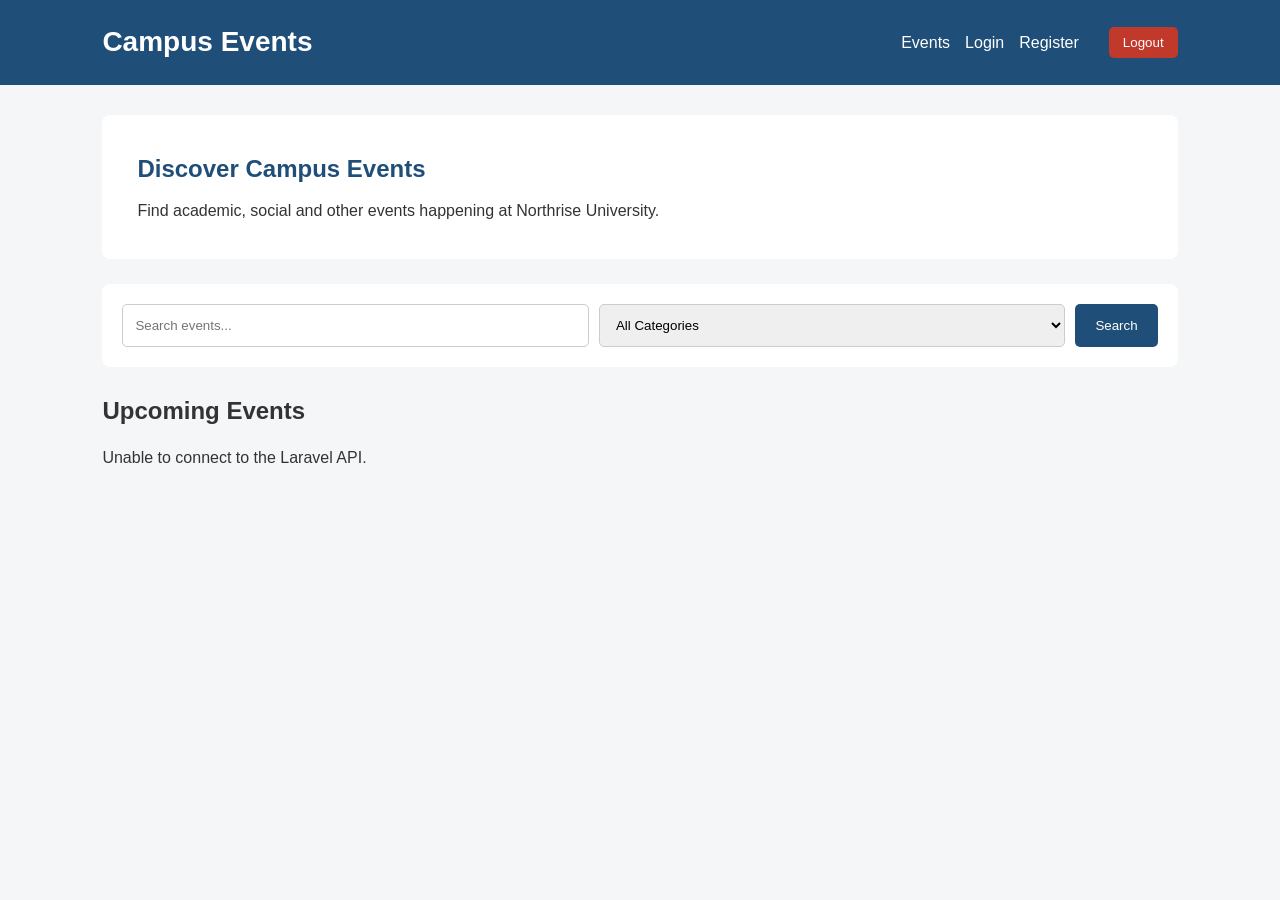
<file: public/frontend/index.html>
<!DOCTYPE html>
<html lang="en">

<head>
    <meta charset="UTF-8">
    <meta name="viewport" content="width=device-width, initial-scale=1.0">

    <title>Campus Events</title>

    <link rel="stylesheet" href="style.css">
</head>

<body>

    <header>

        <h1>Campus Events</h1>

        <nav>
            <a href="index.html">Events</a>
            <a href="login.html">Login</a>
            <a href="register.html">Register</a>

            <span id="userInfo"></span>

            <button onclick="logout()">Logout</button>
        </nav>

    </header>


    <main>

        <section class="hero">

            <h2>Discover Campus Events</h2>

            <p>
                Find academic, social and other events happening
                at Northrise University.
            </p>

        </section>


        <section class="filters">

            <input
                type="text"
                id="search"
                placeholder="Search events..."
            >

            <select id="category">

                <option value="">
                    All Categories
                </option>

            </select>

            <button onclick="loadEvents()">
                Search
            </button>

        </section>


        <section>

            <h2>Upcoming Events</h2>

            <div id="events" class="events-container">

                <p>Loading events...</p>

            </div>

        </section>

    </main>


    <script src="app.js"></script>

</body>

</html>
</file>
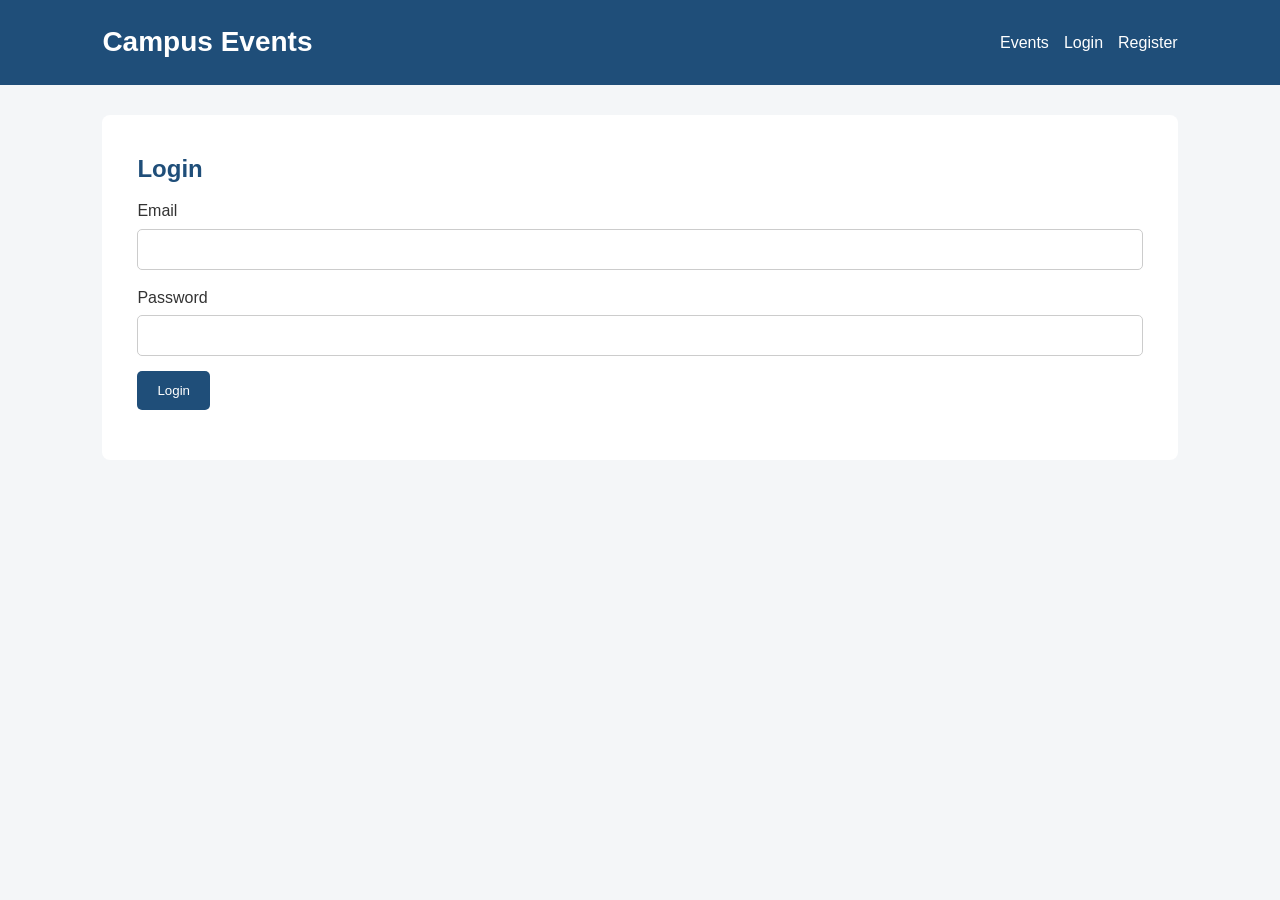
<file: public/frontend/login.html>
<!DOCTYPE html>
<html lang="en">

<head>

    <meta charset="UTF-8">

    <meta
        name="viewport"
        content="width=device-width, initial-scale=1.0"
    >

    <title>Login - Campus Events</title>

    <link rel="stylesheet" href="style.css">

</head>

<body>

    <header>

        <h1>Campus Events</h1>

        <nav>

            <a href="index.html">
                Events
            </a>

            <a href="login.html">
                Login
            </a>

            <a href="register.html">
                Register
            </a>

        </nav>

    </header>


    <main>

        <section class="hero">

            <h2>Login</h2>


            <form id="loginForm">

                <p>

                    <label for="email">
                        Email
                    </label>

                    <br>

                    <input
                        type="email"
                        id="email"
                        required
                    >

                </p>


                <p>

                    <label for="password">
                        Password
                    </label>

                    <br>

                    <input
                        type="password"
                        id="password"
                        required
                    >

                </p>


                <button type="submit">
                    Login
                </button>

            </form>


            <p id="message"></p>

        </section>

    </main>


    <script>

        const API_URL =
            "https://campus-events-api-production.up.railway.app/api";


        document
            .getElementById("loginForm")
            .addEventListener(
                "submit",
                async function(event) {

                    event.preventDefault();


                    const email =
                        document.getElementById("email").value;

                    const password =
                        document.getElementById("password").value;


                    try {

                        const response =
                            await fetch(
                                `${API_URL}/login`,
                                {

                                    method: "POST",

                                    headers: {

                                        "Content-Type":
                                            "application/json",

                                        "Accept":
                                            "application/json"

                                    },

                                    body: JSON.stringify({

                                        email: email,

                                        password: password

                                    })

                                }
                            );


                        const result =
                            await response.json();


                        if (!response.ok) {

                            document
                                .getElementById("message")
                                .textContent =
                                result.message ||
                                "Login failed.";

                            return;

                        }


                        localStorage.setItem(
                            "token",
                            result.token
                        );


                        localStorage.setItem(
                            "user",
                            JSON.stringify(result.user)
                        );


                        document
                            .getElementById("message")
                            .textContent =
                            "Login successful!";


                        setTimeout(
                            function() {

                                window.location.href =
                                    "index.html";

                            },
                            1000
                        );


                    } catch (error) {

                        console.error(error);


                        document
                            .getElementById("message")
                            .textContent =
                            "Unable to connect to the Laravel API.";

                    }

                }
            );

    </script>

</body>

</html>
</file>
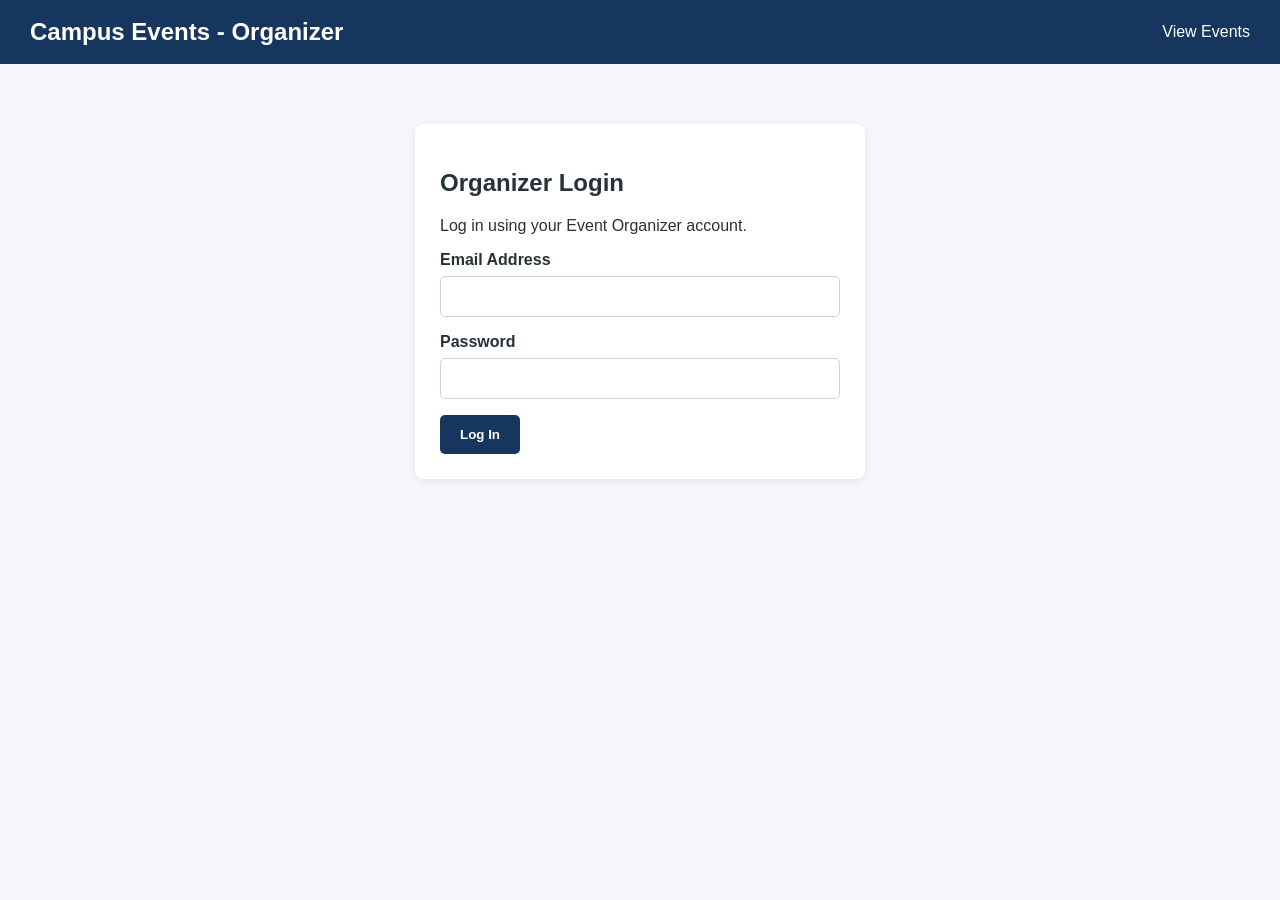
<file: public/frontend/organizer.html>
<!DOCTYPE html>
<html lang="en">
<head>
    <meta charset="UTF-8">
    <meta name="viewport" content="width=device-width, initial-scale=1.0">
    <title>Organizer Dashboard - Campus Events</title>

    <style>
        * {
            box-sizing: border-box;
        }

        body {
            margin: 0;
            font-family: Arial, sans-serif;
            background: #f4f6f9;
            color: #263238;
        }

        header {
            background: #17365d;
            color: white;
            padding: 18px 30px;
            display: flex;
            justify-content: space-between;
            align-items: center;
            flex-wrap: wrap;
            gap: 15px;
        }

        header h2 {
            margin: 0;
        }

        header a {
            color: white;
            text-decoration: none;
            margin-left: 18px;
        }

        .container {
            max-width: 1150px;
            margin: 30px auto;
            padding: 0 20px;
        }

        .panel {
            background: white;
            padding: 25px;
            border-radius: 8px;
            box-shadow: 0 2px 8px rgba(0,0,0,0.07);
            margin-bottom: 20px;
        }

        .login-panel {
            max-width: 450px;
            margin: 60px auto;
        }

        .form-group {
            margin-bottom: 16px;
        }

        label {
            display: block;
            margin-bottom: 7px;
            font-weight: bold;
        }

        input, select, textarea {
            width: 100%;
            padding: 11px;
            border: 1px solid #ccd2d9;
            border-radius: 5px;
            font-size: 15px;
        }

        textarea {
            min-height: 100px;
            resize: vertical;
        }

        .primary-button {
            background: #17365d;
            color: white;
            padding: 12px 20px;
            border: none;
            border-radius: 5px;
            cursor: pointer;
            font-weight: bold;
        }

        .primary-button:disabled {
            opacity: 0.6;
            cursor: not-allowed;
        }

        .message {
            margin: 15px 0;
            font-weight: bold;
        }

        .success {
            color: green;
        }

        .error {
            color: #c62828;
        }

        .navigation {
            display: flex;
            gap: 10px;
            flex-wrap: wrap;
            margin-bottom: 25px;
        }

        .navigation button {
            padding: 12px 18px;
            border: none;
            background: #dce4ee;
            color: #17365d;
            border-radius: 5px;
            cursor: pointer;
            font-weight: bold;
        }

        .navigation button.active {
            background: #17365d;
            color: white;
        }

        .stats {
            display: grid;
            grid-template-columns: repeat(auto-fit, minmax(180px, 1fr));
            gap: 18px;
        }

        .stat-card {
            background: #eef3f9;
            padding: 22px;
            border-radius: 8px;
        }

        .stat-card h3 {
            margin: 0 0 10px;
            font-size: 15px;
        }

        .stat-card p {
            margin: 0;
            font-size: 28px;
            font-weight: bold;
            color: #17365d;
        }

        .form-grid {
            display: grid;
            grid-template-columns: 1fr 1fr;
            gap: 15px;
        }

        .form-group.full {
            grid-column: 1 / -1;
        }

        .table-wrapper {
            overflow-x: auto;
        }

        table {
            width: 100%;
            border-collapse: collapse;
            min-width: 600px;
        }

        th, td {
            text-align: left;
            padding: 12px;
            border-bottom: 1px solid #e2e6ea;
        }

        th {
            background: #eef3f9;
        }

        .dashboard-section[hidden],
        #dashboardArea[hidden],
        #loginArea[hidden] {
            display: none;
        }

        @media (max-width: 650px) {
            header {
                padding: 18px;
            }

            .form-grid {
                grid-template-columns: 1fr;
            }

            .form-group.full {
                grid-column: auto;
            }

            .panel {
                padding: 17px;
            }
        }
    </style>
</head>

<body>

<header>
    <h2>Campus Events - Organizer</h2>

    <nav>
        <a href="https://2407419-create.github.io/">
            View Events
        </a>

        <a href="#" id="logoutLink" hidden>
            Logout
        </a>
    </nav>
</header>


<!-- ORGANIZER LOGIN -->

<div class="container" id="loginArea" hidden>

    <div class="panel login-panel">

        <h2>Organizer Login</h2>

        <p>Log in using your Event Organizer account.</p>

        <div id="loginMessage" class="message"></div>

        <form id="loginForm">

            <div class="form-group">
                <label for="loginEmail">Email Address</label>

                <input
                    type="email"
                    id="loginEmail"
                    required
                    autocomplete="username"
                >
            </div>

            <div class="form-group">
                <label for="loginPassword">Password</label>

                <input
                    type="password"
                    id="loginPassword"
                    required
                    autocomplete="current-password"
                >
            </div>

            <button
                type="submit"
                id="loginButton"
                class="primary-button"
            >
                Log In
            </button>

        </form>

    </div>

</div>


<!-- ORGANIZER DASHBOARD -->

<div class="container" id="dashboardArea" hidden>

    <div class="welcome">
        <h2>Organizer Dashboard</h2>
        <p id="welcome">Loading organizer information...</p>
    </div>

    <div class="navigation">

        <button class="active" data-section="overview">
            Overview
        </button>

        <button data-section="myEvents">
            My Events
        </button>

        <button data-section="createEvent">
            Create Event
        </button>

        <button data-section="registrations">
            Manage Registrations
        </button>

    </div>


    <!-- OVERVIEW -->

    <section id="overview" class="dashboard-section">

        <div class="panel">

            <h3>Dashboard Overview</h3>

            <div class="stats">

                <div class="stat-card">
                    <h3>Total Events</h3>
                    <p id="totalEvents">0</p>
                </div>

                <div class="stat-card">
                    <h3>Upcoming Events</h3>
                    <p id="upcomingEvents">0</p>
                </div>

                <div class="stat-card">
                    <h3>Total Registrations</h3>
                    <p id="totalRegistrations">0</p>
                </div>

            </div>

        </div>

    </section>


    <!-- MY EVENTS -->

    <section id="myEvents" class="dashboard-section" hidden>

        <div class="panel">

            <h3>My Events</h3>

            <p>Events created by your organizer account.</p>

            <div class="table-wrapper">

                <table>

                    <thead>
                        <tr>
                            <th>Title</th>
                            <th>Category</th>
                            <th>Date</th>
                            <th>Venue</th>
                            <th>Status</th>
                        </tr>
                    </thead>

                    <tbody id="eventsTable">
                        <tr>
                            <td colspan="5">Loading events...</td>
                        </tr>
                    </tbody>

                </table>

            </div>

        </div>

    </section>


    <!-- CREATE EVENT -->

    <section id="createEvent" class="dashboard-section" hidden>

        <div class="panel">

            <h3>Create a Campus Event</h3>

            <p>Enter the details of the event you want to organize.</p>

            <div id="eventMessage" class="message"></div>

            <form id="eventForm">

                <div class="form-grid">

                    <div class="form-group full">
                        <label for="title">Event Title</label>

                        <input
                            type="text"
                            id="title"
                            name="title"
                            maxlength="255"
                            required
                        >
                    </div>

                    <div class="form-group full">
                        <label for="description">Description</label>

                        <textarea
                            id="description"
                            name="description"
                            required
                        ></textarea>
                    </div>

                    <div class="form-group">
                        <label for="category_id">Category</label>

                        <select
                            id="category_id"
                            name="category_id"
                            required
                        >
                            <option value="">Loading categories...</option>
                        </select>
                    </div>

                    <div class="form-group">
                        <label for="venue">Venue</label>

                        <input
                            type="text"
                            id="venue"
                            name="venue"
                            required
                        >
                    </div>

                    <div class="form-group">
                        <label for="event_date">Event Date</label>

                        <input
                            type="date"
                            id="event_date"
                            name="event_date"
                            required
                        >
                    </div>

                    <div class="form-group">
                        <label for="registration_deadline">
                            Registration Deadline
                        </label>

                        <input
                            type="date"
                            id="registration_deadline"
                            name="registration_deadline"
                            required
                        >
                    </div>

                    <div class="form-group">
                        <label for="start_time">Start Time</label>

                        <input
                            type="time"
                            id="start_time"
                            name="start_time"
                            required
                        >
                    </div>

                    <div class="form-group">
                        <label for="end_time">End Time</label>

                        <input
                            type="time"
                            id="end_time"
                            name="end_time"
                            required
                        >
                    </div>

                    <div class="form-group">
                        <label for="maximum_capacity">
                            Maximum Capacity
                        </label>

                        <input
                            type="number"
                            id="maximum_capacity"
                            name="maximum_capacity"
                            min="1"
                            required
                        >
                    </div>

                    <div class="form-group">
                        <label for="status">Event Status</label>

                        <select id="status" name="status" required>
                            <option value="Upcoming">Upcoming</option>
                            <option value="Ongoing">Ongoing</option>
                            <option value="Completed">Completed</option>
                            <option value="Cancelled">Cancelled</option>
                        </select>
                    </div>

                </div>

                <button
                    type="submit"
                    id="submitButton"
                    class="primary-button"
                >
                    Create Event
                </button>

            </form>

        </div>

    </section>


    <!-- MANAGE REGISTRATIONS -->

    <section id="registrations" class="dashboard-section" hidden>

        <div class="panel">

            <h3>Manage Registrations</h3>

            <p>Students registered for your events.</p>

            <div class="table-wrapper">

                <table>

                    <thead>
                        <tr>
                            <th>Student</th>
                            <th>Event</th>
                            <th>Registration Status</th>
                        </tr>
                    </thead>

                    <tbody id="registrationsTable">
                        <tr>
                            <td colspan="3">Loading registrations...</td>
                        </tr>
                    </tbody>

                </table>

            </div>

        </div>

    </section>

</div>


<script src="organizer.js"></script>

</body>
</html>
</file>
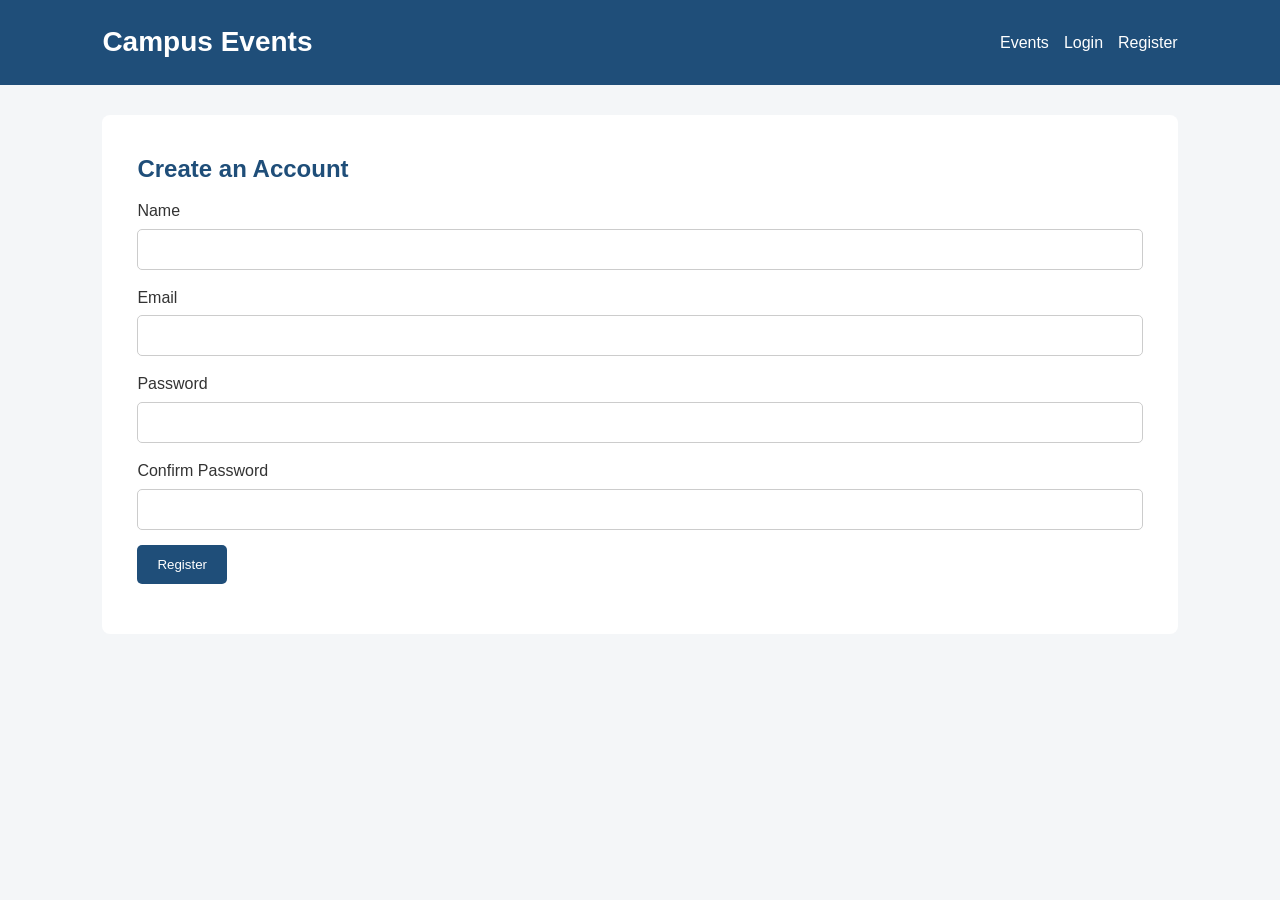
<file: public/frontend/register.html>
<!DOCTYPE html>
<html lang="en">

<head>

    <meta charset="UTF-8">

    <meta
        name="viewport"
        content="width=device-width, initial-scale=1.0"
    >

    <title>Register - Campus Events</title>

    <link rel="stylesheet" href="style.css">

</head>

<body>

    <header>

        <h1>Campus Events</h1>

        <nav>

            <a href="index.html">
                Events
            </a>

            <a href="login.html">
                Login
            </a>

            <a href="register.html">
                Register
            </a>

        </nav>

    </header>


    <main>

        <section class="hero">

            <h2>Create an Account</h2>


            <form id="registerForm">

                <p>

                    <label for="name">
                        Name
                    </label>

                    <br>

                    <input
                        type="text"
                        id="name"
                        required
                    >

                </p>


                <p>

                    <label for="email">
                        Email
                    </label>

                    <br>

                    <input
                        type="email"
                        id="email"
                        required
                    >

                </p>


                <p>

                    <label for="password">
                        Password
                    </label>

                    <br>

                    <input
                        type="password"
                        id="password"
                        required
                    >

                </p>


                <p>

                    <label for="password_confirmation">
                        Confirm Password
                    </label>

                    <br>

                    <input
                        type="password"
                        id="password_confirmation"
                        required
                    >

                </p>


                <button type="submit">
                    Register
                </button>

            </form>


            <p id="message"></p>

        </section>

    </main>


    <script>

        const API_URL =
            "https://campus-events-api-production.up.railway.app/api";


        document
            .getElementById("registerForm")
            .addEventListener(
                "submit",
                async function(event) {

                    event.preventDefault();


                    const name =
                        document.getElementById("name").value;

                    const email =
                        document.getElementById("email").value;

                    const password =
                        document.getElementById("password").value;

                    const passwordConfirmation =
                        document
                            .getElementById(
                                "password_confirmation"
                            )
                            .value;


                    if (
                        password !==
                        passwordConfirmation
                    ) {

                        document
                            .getElementById("message")
                            .textContent =
                            "Passwords do not match.";

                        return;

                    }


                    try {

                        const response =
                            await fetch(
                                `${API_URL}/register`,
                                {

                                    method: "POST",

                                    headers: {

                                        "Content-Type":
                                            "application/json",

                                        "Accept":
                                            "application/json"

                                    },

                                    body: JSON.stringify({

                                        name: name,

                                        email: email,

                                        password: password,

                                        password_confirmation:
                                            passwordConfirmation

                                    })

                                }
                            );


                        const result =
                            await response.json();


                        if (!response.ok) {

                            document
                                .getElementById("message")
                                .textContent =
                                result.message ||
                                "Registration failed.";

                            return;

                        }


                        localStorage.setItem(
                            "token",
                            result.token
                        );


                        localStorage.setItem(
                            "user",
                            JSON.stringify(result.user)
                        );


                        document
                            .getElementById("message")
                            .textContent =
                            "Registration successful!";


                        setTimeout(
                            function() {

                                window.location.href =
                                    "index.html";

                            },
                            1000
                        );


                    } catch (error) {

                        console.error(error);


                        document
                            .getElementById("message")
                            .textContent =
                            "Unable to connect to the Laravel API.";

                    }

                }
            );

    </script>

</body>

</html>
</file>
<file: public/frontend/style.css>
* {
    box-sizing: border-box;
    margin: 0;
    padding: 0;
}

body {
    font-family: Arial, sans-serif;
    background: #f4f6f8;
    color: #333;
    line-height: 1.6;
}

header {
    background: #1f4e79;
    color: white;
    padding: 20px 8%;
    display: flex;
    justify-content: space-between;
    align-items: center;
    flex-wrap: wrap;
}

header h1 {
    font-size: 28px;
}

nav {
    display: flex;
    align-items: center;
    gap: 15px;
}

nav a {
    color: white;
    text-decoration: none;
}

nav a:hover {
    text-decoration: underline;
}

nav button {
    background: #c0392b;
    padding: 8px 14px;
}

main {
    width: 84%;
    max-width: 1200px;
    margin: 30px auto;
}

.hero {
    background: white;
    padding: 35px;
    margin-bottom: 25px;
    border-radius: 8px;
}

.hero h2 {
    margin-bottom: 10px;
    color: #1f4e79;
}

.filters {
    background: white;
    padding: 20px;
    margin-bottom: 25px;
    display: flex;
    gap: 10px;
    border-radius: 8px;
}

.filters input,
.filters select {
    flex: 1;
    padding: 12px;
    border: 1px solid #ccc;
    border-radius: 5px;
}

button {
    padding: 12px 20px;
    background: #1f4e79;
    color: white;
    border: none;
    border-radius: 5px;
    cursor: pointer;
}

button:hover {
    opacity: 0.9;
}

#userInfo {
    font-size: 14px;
}

.events-container {
    display: grid;
    grid-template-columns: repeat(auto-fit, minmax(280px, 1fr));
    gap: 20px;
    margin-top: 15px;
}

.event-card {
    background: white;
    padding: 20px;
    border-radius: 8px;
    box-shadow: 0 2px 8px rgba(0, 0, 0, 0.08);
}

.event-card h3 {
    color: #1f4e79;
    margin-bottom: 10px;
}

.event-card p {
    margin: 7px 0;
}

.event-card button {
    margin-top: 10px;
}

form p {
    margin-bottom: 15px;
}

form input {
    width: 100%;
    padding: 12px;
    margin-top: 5px;
    border: 1px solid #ccc;
    border-radius: 5px;
}

#message {
    margin-top: 15px;
    font-weight: bold;
}
</file>
